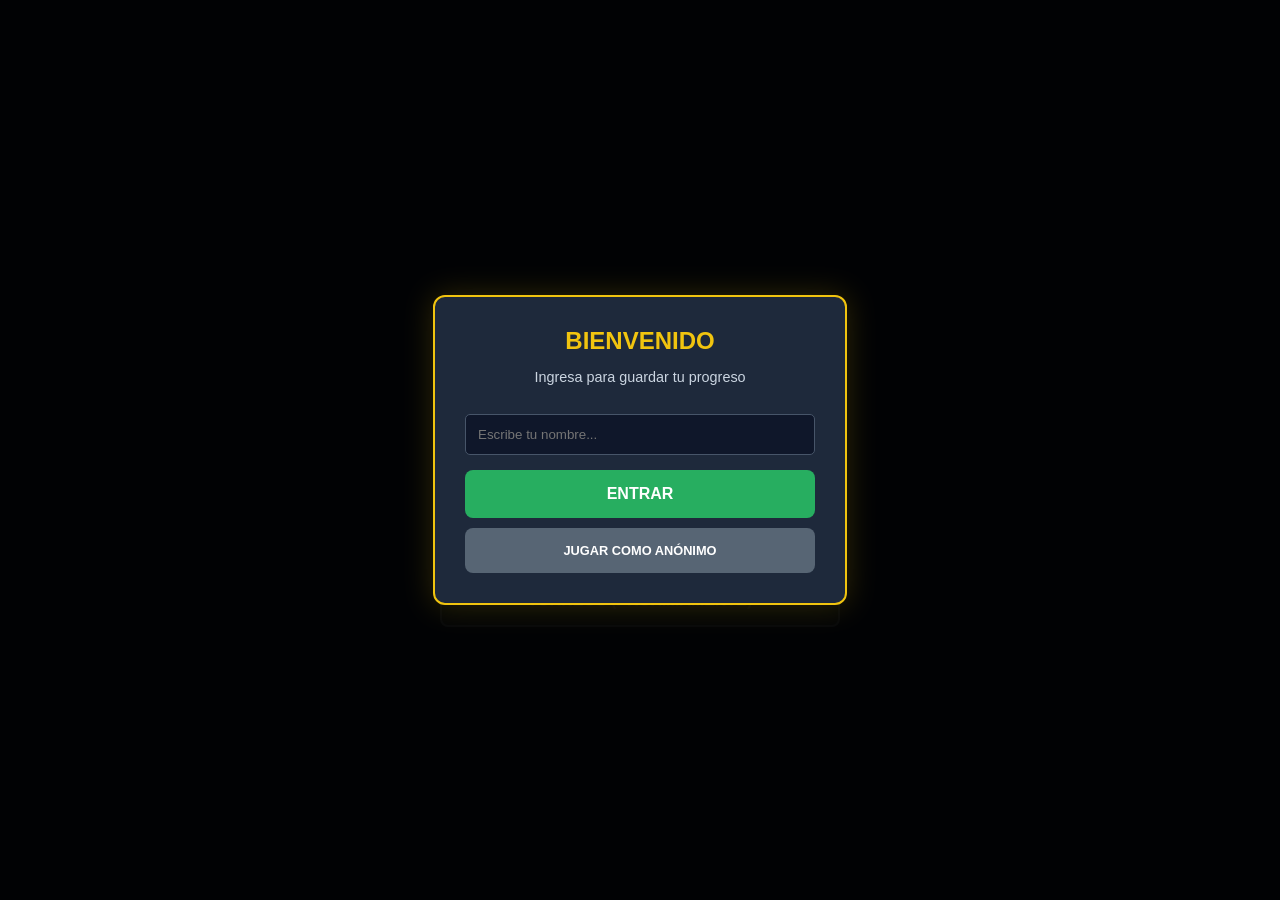
<file: index.html>
<!DOCTYPE html>
<html lang="es">
<head>
    <meta charset="UTF-8">
    <meta name="viewport" content="width=device-width, initial-scale=1.0">
    <title>Dominó Venezuela - Menú Principal</title>
    <style>
        /* Mantenemos tu diseño original oscuro y elegante */
        body {
            background-color: #0f172a;
            color: white;
            font-family: 'Segoe UI', Tahoma, Geneva, Verdana, sans-serif;
            margin: 0;
            display: flex;
            flex-direction: column;
            align-items: center;
            justify-content: center;
            height: 100vh;
            overflow: hidden;
        }

        h1 {
            font-size: 2.5rem;
            color: #f1c40f;
            text-shadow: 2px 2px 4px rgba(0,0,0,0.5);
            margin-bottom: 30px;
            letter-spacing: 2px;
        }

        .menu-container {
            display: flex;
            flex-direction: column;
            gap: 15px;
            width: 90%;
            max-width: 400px;
        }

        button {
            padding: 15px;
            font-size: 1rem;
            font-weight: bold;
            border: 2px solid #f1c40f;
            border-radius: 8px;
            background: #1e293b;
            color: white;
            cursor: pointer;
            transition: all 0.3s ease;
            text-transform: uppercase;
        }

        button:hover {
            background: #f1c40f;
            color: #0f172a;
            transform: scale(1.02);
        }

        button:disabled {
            border-color: #475569;
            color: #475569;
            cursor: not-allowed;
        }

        /* POP-UP DE REGISTRO / PERSISTENCIA */
        #popupRegistro {
            position: fixed;
            top: 0;
            left: 0;
            width: 100%;
            height: 100%;
            background: rgba(0, 0, 0, 0.9);
            z-index: 10000;
            display: none; /* Se activa por JS */
            justify-content: center;
            align-items: center;
        }

        .modal-content {
            background: #1e293b;
            padding: 30px;
            border-radius: 12px;
            border: 2px solid #f1c40f;
            text-align: center;
            width: 85%;
            max-width: 350px;
            box-shadow: 0 0 30px rgba(241, 196, 15, 0.2);
        }

        input {
            width: 100%;
            padding: 12px;
            margin: 15px 0;
            border-radius: 5px;
            border: 1px solid #475569;
            background: #0f172a;
            color: white;
            box-sizing: border-box;
        }

        .btn-reg { background: #27ae60; border: none; margin-bottom: 10px; width: 100%; }
        .btn-anon { background: #576574; border: none; width: 100%; font-size: 0.8rem; }
    </style>
</head>
<body>

    <h1>DOMINÓ MARACAY</h1>

    <div class="menu-container">
        <button onclick="irAPartida('pc')">JUGAR CONTRA PC</button>
        <button onclick="irAPartida('1vs1')">JUGADOR VS JUGADOR (Online)</button>
        <button onclick="irAPartida('2vs2')">MODO 2 VS 2</button>
        <button disabled>TORNEOS (Próximamente)</button>
    </div>

    <div id="popupRegistro">
        <div class="modal-content">
            <h2 style="color: #f1c40f; margin: 0;">BIENVENIDO</h2>
            <p style="font-size: 0.9rem; color: #cbd5e1;">Ingresa para guardar tu progreso</p>
            
            <input type="text" id="inputNombre" placeholder="Escribe tu nombre...">
            
            <button class="btn-reg" onclick="registrar(false)">ENTRAR</button>
            <button class="btn-anon" onclick="registrar(true)">JUGAR COMO ANÓNIMO</button>
        </div>
    </div>

    <script>
        // Función para redirigir manteniendo el modo
        function irAPartida(modo) {
            window.location.href = `partida.html?mode=${modo}`;
        }

        // Lógica de Persistencia y Caché Temporal
        function registrar(esAnonimo) {
            let nombre = document.getElementById('inputNombre').value.trim();
            
            if (esAnonimo) {
                // Si es anónimo, verificamos si ya existe uno en cache para no duplicar IDs
                const viejoNombre = localStorage.getItem('domino_user');
                nombre = (viejoNombre && viejoNombre.includes("Anonimo")) ? viejoNombre : "Anonimo" + Math.floor(Math.random() * 1000);
            } else {
                if (nombre === "") {
                    alert("Por favor, ingresa un nombre.");
                    return;
                }
            }

            // GUARDAR EN LOCALSTORAGE (La clave para la persistencia)
            localStorage.setItem('domino_user', nombre);
            
            // Creamos un ID de sesión único si no existe
            if (!localStorage.getItem('domino_session_id')) {
                localStorage.setItem('domino_session_id', 'sess_' + Date.now() + Math.random().toString(36).substr(2, 5));
            }

            document.getElementById('popupRegistro').style.display = 'none';
        }

        // Al cargar la página, comprobar si ya existe el usuario
        window.onload = function() {
            const usuarioGuardado = localStorage.getItem('domino_user');
            if (!usuarioGuardado) {
                document.getElementById('popupRegistro').style.display = 'flex';
            }
        };
    </script>
</body>
    </html>
</file>
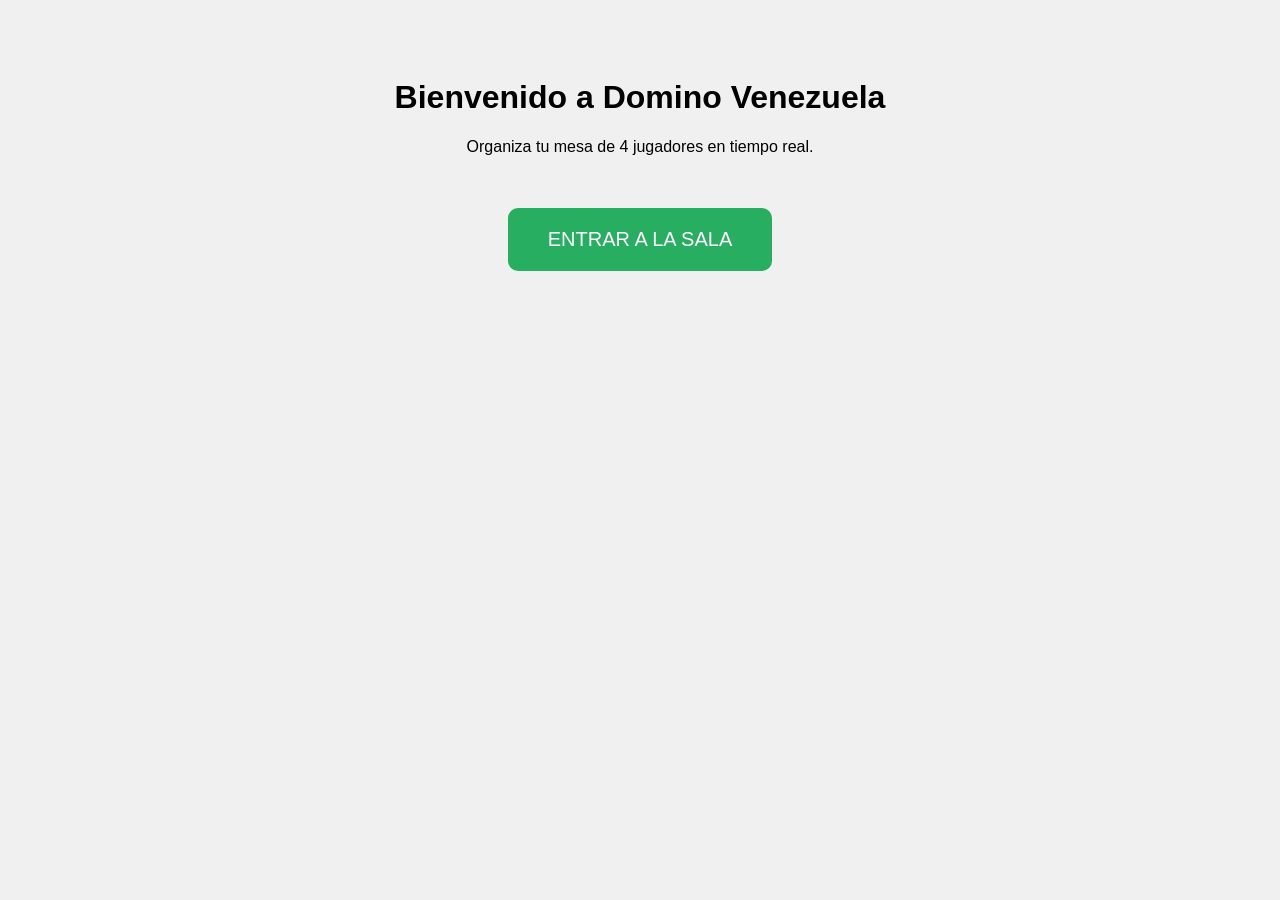
<file: Venezuela/index.html>
<!DOCTYPE html>
<html lang="es">
<head>
    <meta charset="UTF-8">
    <meta name="viewport" content="width=device-width, initial-scale=1.0">
    <title>Domino Venezuela - Inicio</title>
    <link rel="stylesheet" href="styles.css">
    <style>
        body { text-align: center; font-family: sans-serif; padding-top: 50px; background-color: #f0f0f0; }
        .btn-principal { background-color: #27ae60; color: white; padding: 20px 40px; font-size: 20px; border: none; border-radius: 10px; cursor: pointer; }
    </style>
</head>
<body>
    <h1>Bienvenido a Domino Venezuela</h1>
    <p>Organiza tu mesa de 4 jugadores en tiempo real.</p>
    <br><br>
    <button class="btn-principal" onclick="location.href='partida.html'">
        ENTRAR A LA SALA
    </button>
</body>
</html>
</file>
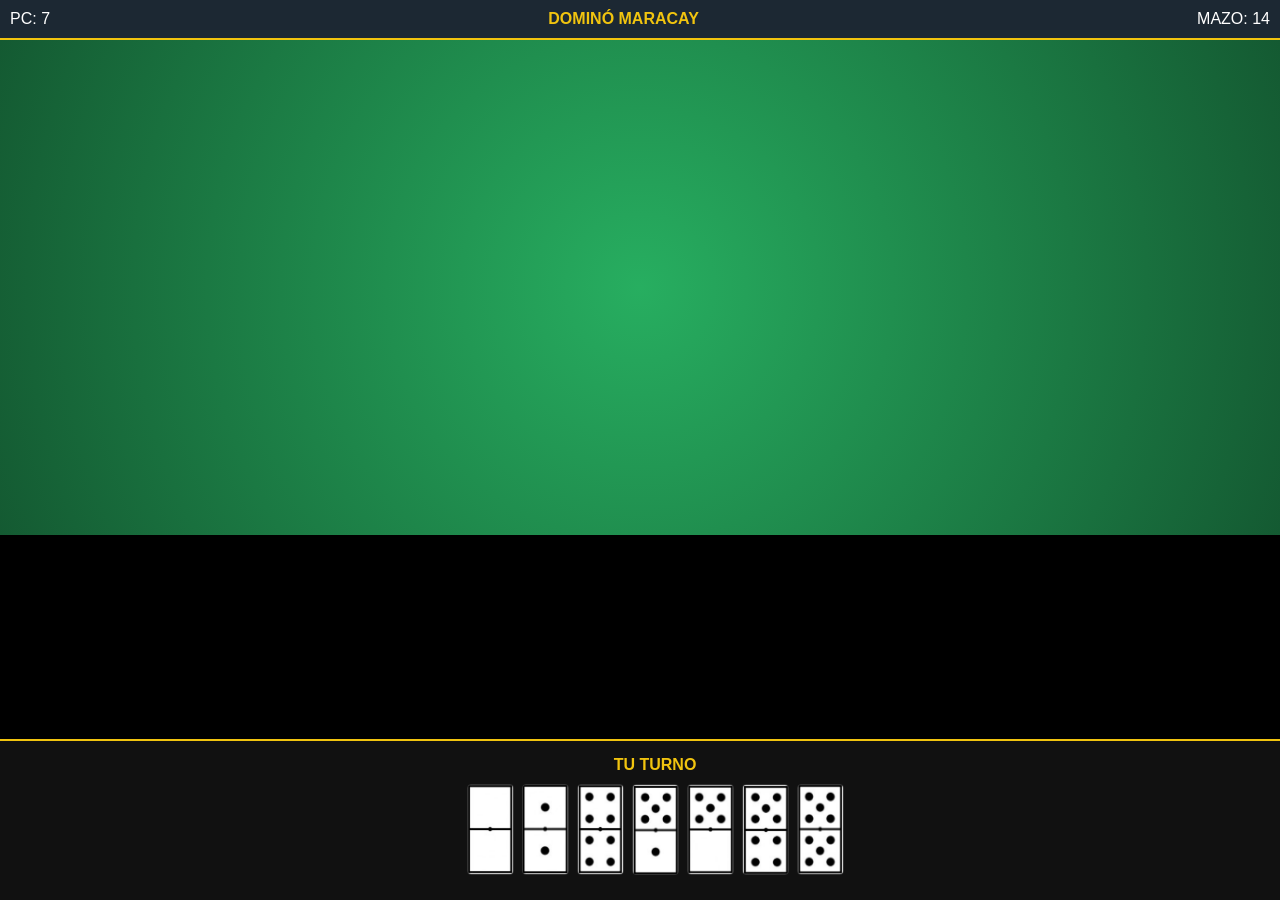
<file: partida.html>
<!DOCTYPE html>
<html lang="es">
<head>
    <meta charset="utf-8">
    <meta name="viewport" content="width=device-width, initial-scale=1.0, maximum-scale=1.0, user-scalable=no">
    <title>Dominó Maracay - Final</title>
    <style>
        :root { --oro: #f1c40f; }
        body { background: #000; color: #fff; font-family: sans-serif; margin: 0; overflow: hidden; touch-action: none; }
        #header { background: #1c2833; padding: 10px; display: flex; justify-content: space-between; border-bottom: 2px solid var(--oro); position: relative; z-index: 10; }
        #mesa-container { height: 55vh; overflow: hidden; background: radial-gradient(circle, #27ae60 0%, #145a32 100%); position: relative; }
        #camino { display: flex; align-items: center; gap: 0px; position: absolute; top: 50%; left: 50%; transform-origin: center; transform: translate(-50%, -50%) scale(1); }

        /* Contenedores de fichas */
        .bloque-ficha { width: 80px; height: 45px; display: flex; align-items: center; justify-content: center; flex-shrink: 0; position: relative; }
        .bloque-doble { width: 45px; height: 80px; display: flex; align-items: center; justify-content: center; flex-shrink: 0; position: relative; }
        .ficha-tablero { height: 80px; width: 45px; filter: drop-shadow(2px 2px 3px rgba(0,0,0,0.4)); transition: transform 0.2s; }

        /* Estilos de giro para la serpiente */
        .giro-abajo { flex-direction: column; width: 45px !important; height: 80px !important; }

        #footer { background: #111; padding: 15px; border-top: 2px solid var(--oro); position: fixed; bottom: 0; width: 100%; z-index: 10; }
        #mis-fichas { display: flex; justify-content: center; gap: 8px; flex-wrap: wrap; margin-top: 10px; }
        .ficha-mano { width: 45px; cursor: pointer; border: 1px solid #333; border-radius: 4px; }
        .btn-oro { background: var(--oro); color: #000; border: none; padding: 10px 15px; border-radius: 5px; font-weight: bold; cursor: pointer; }
        #selector-punta { display: none; position: absolute; top: 20px; left: 50%; transform: translateX(-50%); background: rgba(0,0,0,0.9); padding: 15px; border-radius: 10px; border: 1px solid var(--oro); z-index: 100; }
    </style>
</head>
<body>

<div id="header">
    <div>PC: <span id="pc-count">7</span></div>
    <div style="color:var(--oro); font-weight:bold;">DOMINÓ MARACAY</div>
    <div>MAZO: <span id="mazo-count">14</span></div>
</div>

<div id="mesa-container">
    <div id="selector-punta">
        <p style="text-align:center; margin-top:0;">¿Dónde juegas?</p>
        <button class="btn-oro" id="btn-izq">IZQUIERDA</button>
        <button class="btn-oro" id="btn-der">DERECHA</button>
    </div>
    <div id="camino"></div>
</div>

<div id="footer">
    <div id="status-msg" style="text-align:center; color:var(--oro); font-weight:bold;">TU TURNO</div>
    <div id="mis-fichas"></div>
    <div style="text-align:center; margin-top:10px;">
        <button id="btn-robar" style="display:none;" class="btn-oro" onclick="robar()">ROBAR</button>
        <button id="btn-pasar" style="display:none;" class="btn-oro" onclick="pasar()">PASAR</button>
    </div>
</div>

<script>
    let puntas = { izq: null, der: null };
    let juego = { yo: [], pc: [], mazo: [] };
    let escala = 1;
    let conteo = { izq: 0, der: 0 };

    window.onload = () => {
        let deck = [];
        for (let i=0; i<=6; i++) for (let j=i; j<=6; j++) deck.push([i, j]);
        deck.sort(() => Math.random() - 0.5);
        juego.yo = deck.slice(0, 7);
        juego.pc = deck.slice(7, 14);
        juego.mazo = deck.slice(14);
        renderMano();
        setupZoom();
    };

    function renderMano() {
        const cont = document.getElementById('mis-fichas');
        cont.innerHTML = "";
        juego.yo.forEach(f => {
            const img = document.createElement('img');
            img.src = `imagen/${Math.min(f[0],f[1])}${Math.max(f[0],f[1])}.png`;
            img.className = "ficha-mano";
            img.onclick = () => intentarJugar(f);
            cont.appendChild(img);
        });
        document.getElementById('pc-count').innerText = juego.pc.length;
        document.getElementById('mazo-count').innerText = juego.mazo.length;
        actualizarBotones();
    }

    function intentarJugar(f) {
        if (puntas.izq === null) { colocar(f, 'der', 'yo'); return; }
        const pI = (f[0] === puntas.izq || f[1] === puntas.izq);
        const pD = (f[0] === puntas.der || f[1] === puntas.der);
        if (pI && pD) {
            document.getElementById('selector-punta').style.display = 'block';
            document.getElementById('btn-izq').onclick = () => { elegir(f, 'izq'); };
            document.getElementById('btn-der').onclick = () => { elegir(f, 'der'); };
        } else if (pI) colocar(f, 'izq', 'yo');
        else if (pD) colocar(f, 'der', 'yo');
    }

    function elegir(f, lado) {
        document.getElementById('selector-punta').style.display = 'none';
        colocar(f, lado, 'yo');
    }

    function colocar(f, lado, autor) {
        let n1 = f[0], n2 = f[1];
        const esDoble = (n1 === n2);
        let rotacion = 0;
        let invertir = false;

        if (puntas.izq === null) {
            puntas.izq = n1; puntas.der = n2;
        } else if (lado === 'izq') {
            conteo.izq++;
            if (n1 === puntas.izq) { invertir = true; puntas.izq = n2; }
            else { invertir = false; puntas.izq = n1; }
            rotacion = -90;
        } else {
            conteo.der++;
            if (n1 === puntas.der) { invertir = false; puntas.der = n2; }
            else { invertir = true; puntas.der = n1; }
            rotacion = 90;
        }

        const bloque = document.createElement('div');
        bloque.className = esDoble ? "bloque-doble" : "bloque-ficha";
        
        // LÓGICA DE SERPIENTE: Si llegamos a 7, doblar hacia abajo
        if (conteo[lado] >= 7) {
            bloque.classList.add('giro-abajo');
            rotacion = 0; // Al ir hacia abajo, la ficha se ve "normal"
        }

        const img = document.createElement('img');
        img.src = `imagen/${Math.min(f[0],f[1])}${Math.max(f[0],f[1])}.png`;
        img.className = "ficha-tablero";

        // EL ARREGLO MAESTRO: Si la lógica dice invertir, usamos scaleX(-1) para que los puntos peguen
        let transformacion = "";
        if (esDoble) {
            transformacion = "rotate(0deg)";
        } else {
            transformacion = `rotate(${rotacion}deg) ${invertir ? 'scaleX(-1)' : ''}`;
        }
        img.style.transform = transformacion;
        
        bloque.appendChild(img);
        const cam = document.getElementById('camino');
        if (lado === 'izq') cam.insertBefore(bloque, cam.firstChild);
        else cam.appendChild(bloque);

        juego[autor] = juego[autor].filter(x => x !== f);
        if (juego[autor].length === 0) { alert(autor === 'yo' ? "¡DOMINÓ!" : "GANÓ PC"); location.reload(); }
        if (autor === 'yo') setTimeout(turnoPC, 800);
        renderMano();
    }

    function setupZoom() {
        const mesa = document.getElementById('mesa-container');
        const cam = document.getElementById('camino');
        let distI = 0, escI = 1;

        mesa.addEventListener('touchstart', e => {
            if (e.touches.length === 2) {
                distI = Math.hypot(e.touches[0].pageX - e.touches[1].pageX, e.touches[0].pageY - e.touches[1].pageY);
                escI = escala;
            }
        });
        mesa.addEventListener('touchmove', e => {
            if (e.touches.length === 2) {
                let dist = Math.hypot(e.touches[0].pageX - e.touches[1].pageX, e.touches[0].pageY - e.touches[1].pageY);
                escala = Math.min(Math.max(escI * (dist / distI), 0.2), 1.5);
                cam.style.transform = `translate(-50%, -50%) scale(${escala})`;
            }
        });
    }

    function turnoPC() {
        let f = juego.pc.find(x => x[0] === puntas.izq || x[1] === puntas.izq || x[0] === puntas.der || x[1] === puntas.der);
        if (f) {
            let lado = (f[0] === puntas.izq || f[1] === puntas.izq) ? 'izq' : 'der';
            colocar(f, lado, 'pc');
        } else if (juego.mazo.length > 0) {
            juego.pc.push(juego.mazo.pop());
            turnoPC();
        }
    }

    function actualizarBotones() {
        const puede = juego.yo.some(f => puntas.izq === null || f[0] === puntas.izq || f[1] === puntas.izq || f[0] === puntas.der || f[1] === puntas.der);
        document.getElementById('btn-robar').style.display = (!puede && juego.mazo.length > 0) ? "inline-block" : "none";
        document.getElementById('btn-pasar').style.display = (!puede && juego.mazo.length === 0) ? "inline-block" : "none";
    }

    function robar() { juego.yo.push(juego.mazo.pop()); renderMano(); }
    function pasar() { setTimeout(turnoPC, 400); }
</script>
</body>
</html>
</file>
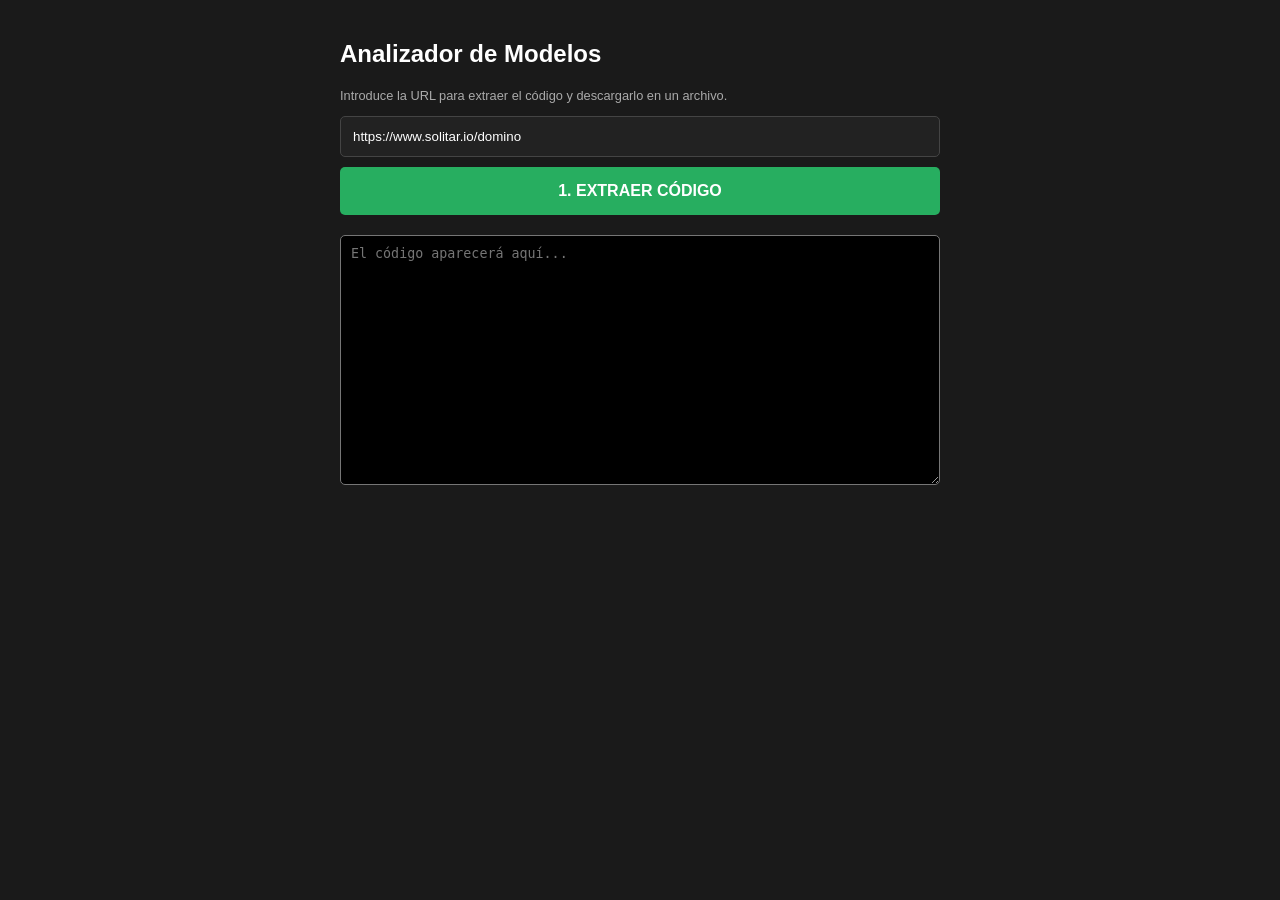
<file: Venezuela/capturador.html>
<!DOCTYPE html>
<html lang="es">
<head>
    <meta charset="UTF-8">
    <meta name="viewport" content="width=device-width, initial-scale=1.0">
    <title>Extractor con Descarga - Dominó</title>
    <style>
        body { font-family: sans-serif; padding: 20px; background: #1a1a1a; color: white; margin: 0; }
        .container { max-width: 600px; margin: auto; }
        input { width: 100%; padding: 12px; margin-bottom: 10px; border-radius: 5px; border: 1px solid #444; background: #222; color: white; box-sizing: border-box; }
        button { width: 100%; padding: 15px; margin-bottom: 10px; border: none; border-radius: 5px; font-weight: bold; cursor: pointer; font-size: 1em; }
        .btn-extraer { background: #27ae60; color: white; }
        .btn-descargar { background: #2980b9; color: white; display: none; } /* Solo aparece al terminar */
        textarea { width: 100%; height: 250px; background: #000; color: #0f0; font-family: monospace; border-radius: 5px; padding: 10px; box-sizing: border-box; }
        #estado { color: #f1c40f; text-align: center; margin: 10px 0; font-weight: bold; }
    </style>
</head>
<body>

<div class="container">
    <h2>Analizador de Modelos</h2>
    <p style="font-size: 0.8em; color: #aaa;">Introduce la URL para extraer el código y descargarlo en un archivo.</p>

    <input type="text" id="urlPagina" placeholder="https://www.solitar.io/domino" value="https://www.solitar.io/domino">
    
    <button class="btn-extraer" onclick="capturarCodigo()">1. EXTRAER CÓDIGO</button>
    <button id="btnDescargar" class="btn-descargar" onclick="descargarArchivo()">2. DESCARGAR ARCHIVO .TXT</button>

    <div id="estado"></div>
    <textarea id="resultado" readonly placeholder="El código aparecerá aquí..."></textarea>
</div>

<script>
    let contenidoParaDescargar = "";

    async function capturarCodigo() {
        const url = document.getElementById('urlPagina').value;
        const estado = document.getElementById('estado');
        const resultado = document.getElementById('resultado');
        const btnD = document.getElementById('btnDescargar');

        if (!url) return alert("Por favor, ingresa una URL válida");

        estado.innerText = "⏳ Extrayendo... esto puede tardar unos segundos.";
        btnD.style.display = "none";
        
        const proxyUrl = "https://api.allorigins.win/get?url=" + encodeURIComponent(url);

        try {
            const response = await fetch(proxyUrl);
            const data = await response.json();
            
            contenidoParaDescargar = data.contents;
            resultado.value = contenidoParaDescargar;
            
            estado.innerText = "✅ ¡Extracción exitosa!";
            btnD.style.display = "block"; // Aquí aparece el botón azul

        } catch (error) {
            estado.innerText = "❌ Error al conectar con la página.";
            resultado.value = "Error: El servidor bloqueó la petición o la URL es inválida.";
        }
    }

    function descargarArchivo() {
        if (!contenidoParaDescargar) return;
        
        const blob = new Blob([contenidoParaDescargar], { type: "text/plain" });
        const urlDescarga = URL.createObjectURL(blob);
        const a = document.createElement("a");
        
        // Nombre del archivo con la fecha actual
        const fecha = new Date().toISOString().slice(0,10);
        a.href = urlDescarga;
        a.download = `codigo_domino_${fecha}.txt`;
        
        document.body.appendChild(a);
        a.click();
        document.body.removeChild(a);
        URL.revokeObjectURL(urlDescarga);
    }
</script>

</body>
</html>
</file>
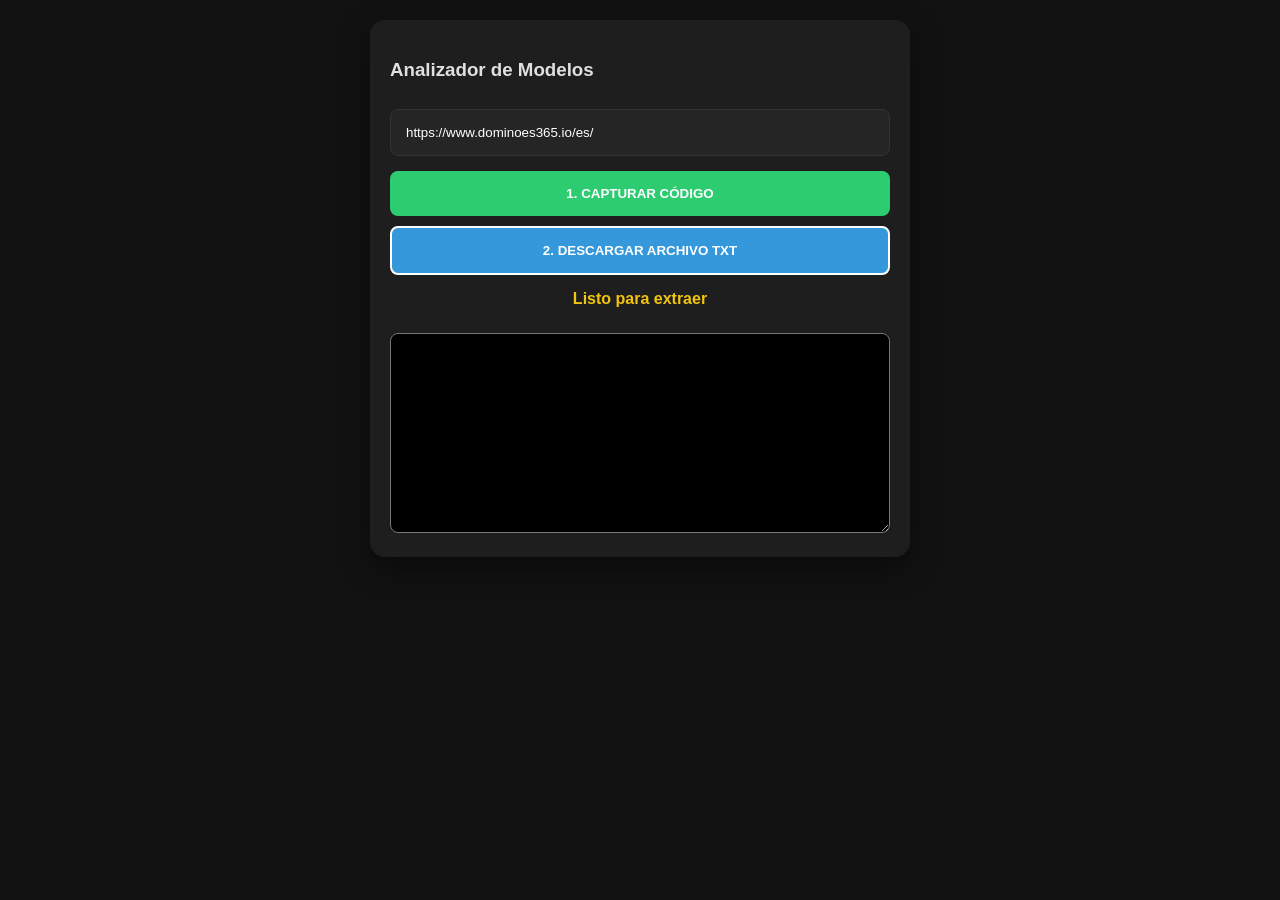
<file: Venezuela/Extractor.html>
<!DOCTYPE html>
<html lang="es">
<head>
    <meta charset="UTF-8">
    <meta name="viewport" content="width=device-width, initial-scale=1.0">
    <title>Extractor Forzado - Dominó</title>
    <style>
        body { font-family: sans-serif; padding: 20px; background: #121212; color: #e0e0e0; margin: 0; }
        .box { max-width: 500px; margin: auto; background: #1e1e1e; padding: 20px; border-radius: 15px; box-shadow: 0 10px 30px rgba(0,0,0,0.5); }
        input { width: 100%; padding: 15px; margin: 10px 0; border-radius: 8px; border: 1px solid #333; background: #252525; color: #fff; box-sizing: border-box; }
        button { width: 100%; padding: 15px; margin: 5px 0; border: none; border-radius: 8px; font-weight: bold; cursor: pointer; transition: 0.3s; }
        .btn-green { background: #2ecc71; color: #fff; }
        .btn-blue { background: #3498db; color: #fff; border: 2px solid #fff; }
        textarea { width: 100%; height: 200px; background: #000; color: #00ff00; font-family: monospace; border-radius: 8px; margin-top: 15px; padding: 10px; box-sizing: border-box; }
        #status { text-align: center; margin: 10px 0; font-weight: bold; color: #f1c40f; }
    </style>
</head>
<body>

<div class="box">
    <h3>Analizador de Modelos</h3>
    <input type="text" id="targetUrl" value="https://www.dominoes365.io/es/" placeholder="Pega la URL aquí">
    
    <button class="btn-green" onclick="fetchSource()">1. CAPTURAR CÓDIGO</button>
    
    <button class="btn-blue" onclick="saveToFile()">2. DESCARGAR ARCHIVO TXT</button>

    <div id="status">Listo para extraer</div>
    <textarea id="output" readonly></textarea>
</div>

<script>
    let globalData = "";

    async function fetchSource() {
        const url = document.getElementById('targetUrl').value;
        const status = document.getElementById('status');
        const output = document.getElementById('output');

        if (!url) return alert("Ingresa una URL");

        status.innerText = "⏳ Extrayendo... espera un momento.";
        
        // Proxy para saltar bloqueos en Android
        const finalUrl = "https://api.allorigins.win/get?url=" + encodeURIComponent(url);

        try {
            const resp = await fetch(finalUrl);
            const json = await resp.json();
            
            globalData = json.contents;
            output.value = globalData;
            status.innerText = "✅ Captura completada con éxito.";

        } catch (e) {
            status.innerText = "❌ Error al capturar.";
            output.value = "Error de conexión. Prueba con otra URL.";
        }
    }

    function saveToFile() {
        if (!globalData) {
            // Si el textarea tiene algo pero globalData no (por un refresh), lo intentamos recuperar
            globalData = document.getElementById('output').value;
        }
        
        if (!globalData) return alert("Primero debes capturar el código");

        const blob = new Blob([globalData], { type: "text/plain" });
        const link = document.createElement("a");
        const filename = "codigo_extraido_" + new Date().getTime() + ".txt";
        
        link.href = URL.createObjectURL(blob);
        link.download = filename;
        document.body.appendChild(link);
        link.click();
        document.body.removeChild(link);
        status.innerText = "💾 Archivo '" + filename + "' guardado.";
    }
</script>

</body>
</html>
</file>
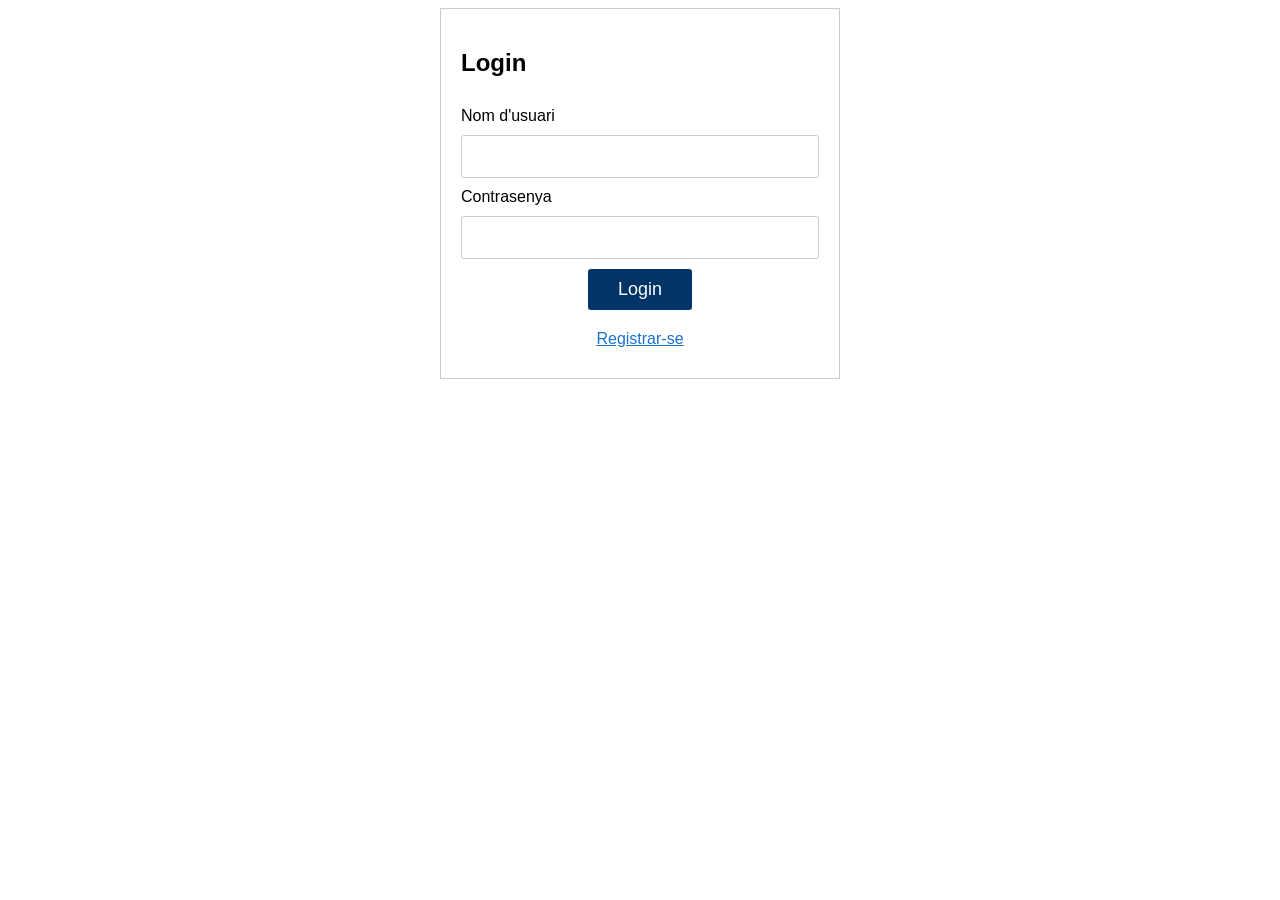
<file: Venezuela/login.html>
<!DOCTYPE html>
<html lang="es">
<head>
    <title>Login</title>
    <link rel="stylesheet" href="styles.css">
</head>
<form action="/autenticar">
    <h2>Login</h2>
    <div class="section">
        <div class="title">Nom d'usuari</div>
        <div class="field"><input type="text" name="nom"/></div>
    </div>
    <div class="section">
        <div class="title">Contrasenya</div>
        <div class="field"><input type="password" name="password"/></div>
    </div>
    <div class="section">
        <div class="button"><input type="submit" value="Login"/></div>
        <div class="button"><a href="registre.html">Registrar-se</a></div>
    </div>
</form>
</html>
</file>
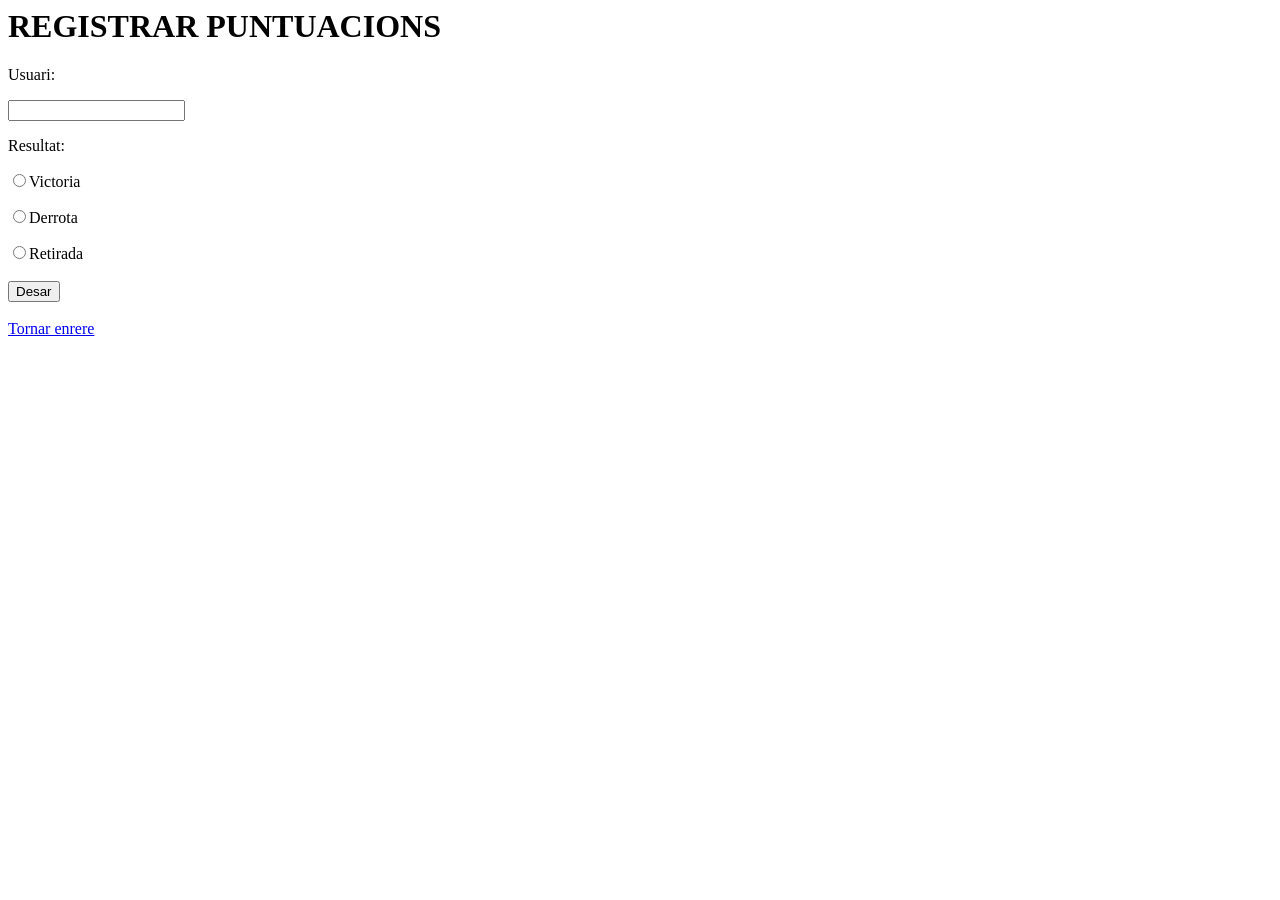
<file: Venezuela/puntuar.html>
<html>
    <head>
        <title>Puntuacions</title>
    </head>
    <body>
        <h1>REGISTRAR PUNTUACIONS</h1>
        <form action="/puntuat">
            <p>Usuari: </p><input type="text" name="usuari"/><br>
            <p>Resultat: </p><input type="radio" name="resultat" value="victoria">Victoria
                         </p><input type="radio" name="resultat" value="derrota">Derrota
                         </p><input type="radio" name="resultat" value="victoria">Retirada
            <br><br>
            <input type="submit" value="Desar"/><br><br>
            <a href="/">Tornar enrere</a>
        </form>
    </body>
</html>
</file>
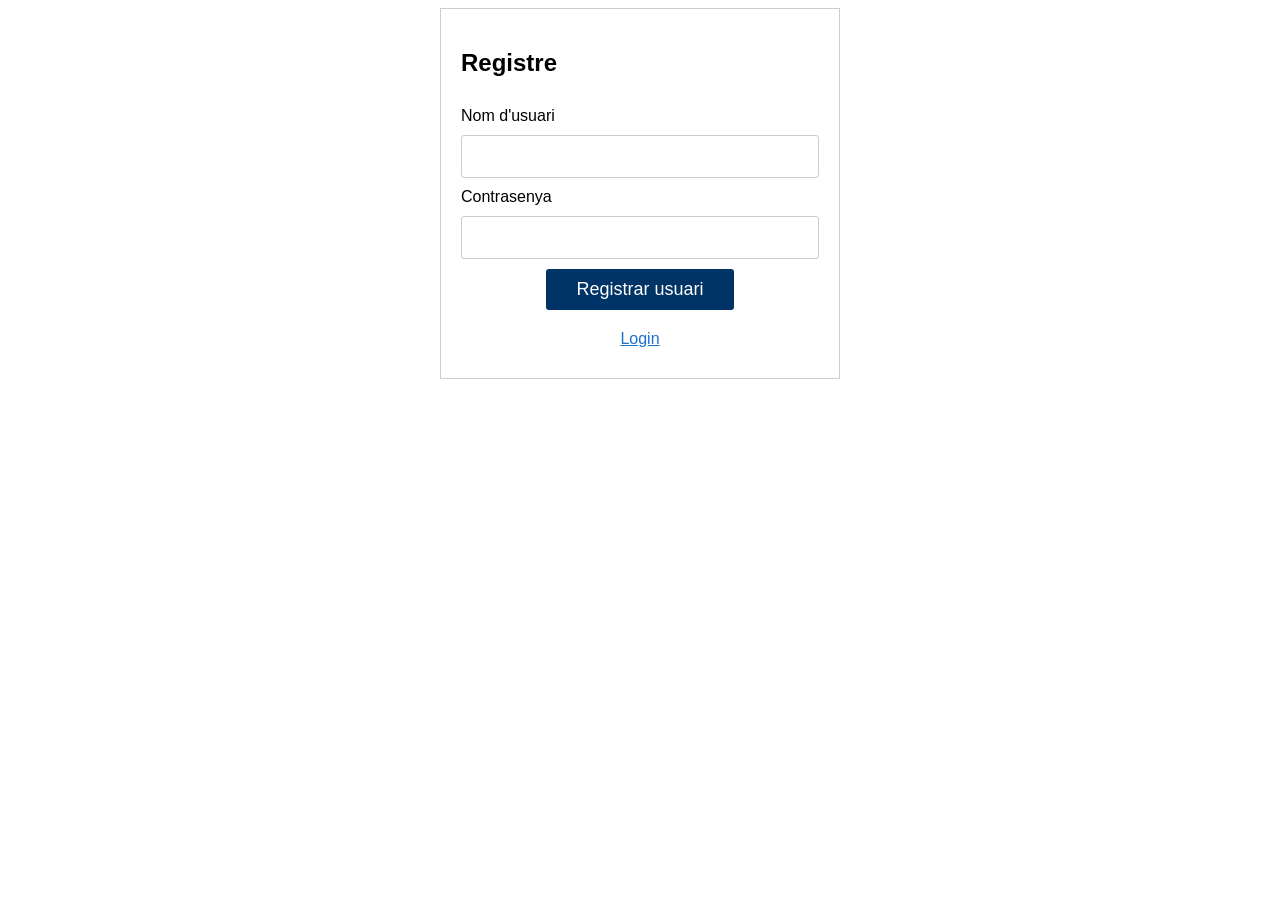
<file: Venezuela/registre.html>
<!DOCTYPE html>
<html lang="es">
<head>
    <meta charset="UTF-8">
    <meta name="viewport" content="width-device-width, initial-scale=1.0">
    <title>Registre</title>
    <link rel="stylesheet" href="styles.css">
</head>
<form action="/desar">
    <h2>Registre</h2>
    <div class="section">
        <div class="title">Nom d'usuari</div>
        <div class="field"><input type="text" name="nom"></div>
    </div>
    <div class="section">
        <div class="title">Contrasenya</div>
        <div class="field"><input type="password" name="password"></div>
    </div>
    <div class="section">
        <div class="button"><input type="submit" value="Registrar usuari"></div>
        <div class="button"><a href="/login">Login</a></div>
    </div>
</form>
</html>
</file>
<file: Venezuela/styles.css>
*{box-sizing: border-box;}
body{font-family: Arial, Helvetica, sans-serif;}
form{width: 400px;margin: 0 auto;border: solid 1px #ccc;padding: 20px;}

input[type=text], input[type=password]{
    border: solid 1px #ccc;
    border-radius: 3px;
    font-size: 18px;
    outline: none;
    padding: 10px;
    width: 100%;
}

input[type=submit]{
    border: 0;
    outline: 0;
    background-color: #003366;
    font-size: 18px;
    color: white;
    padding: 10px 30px;
    border-radius: 3px;
}

.sectionpadding{padding: 15px 0;}
.section .title{padding: 10px 0;}

.button{
    padding: 10px 0;
    text-align: center;
}

.button a{
    color: #1a72cb;
}
</file>
